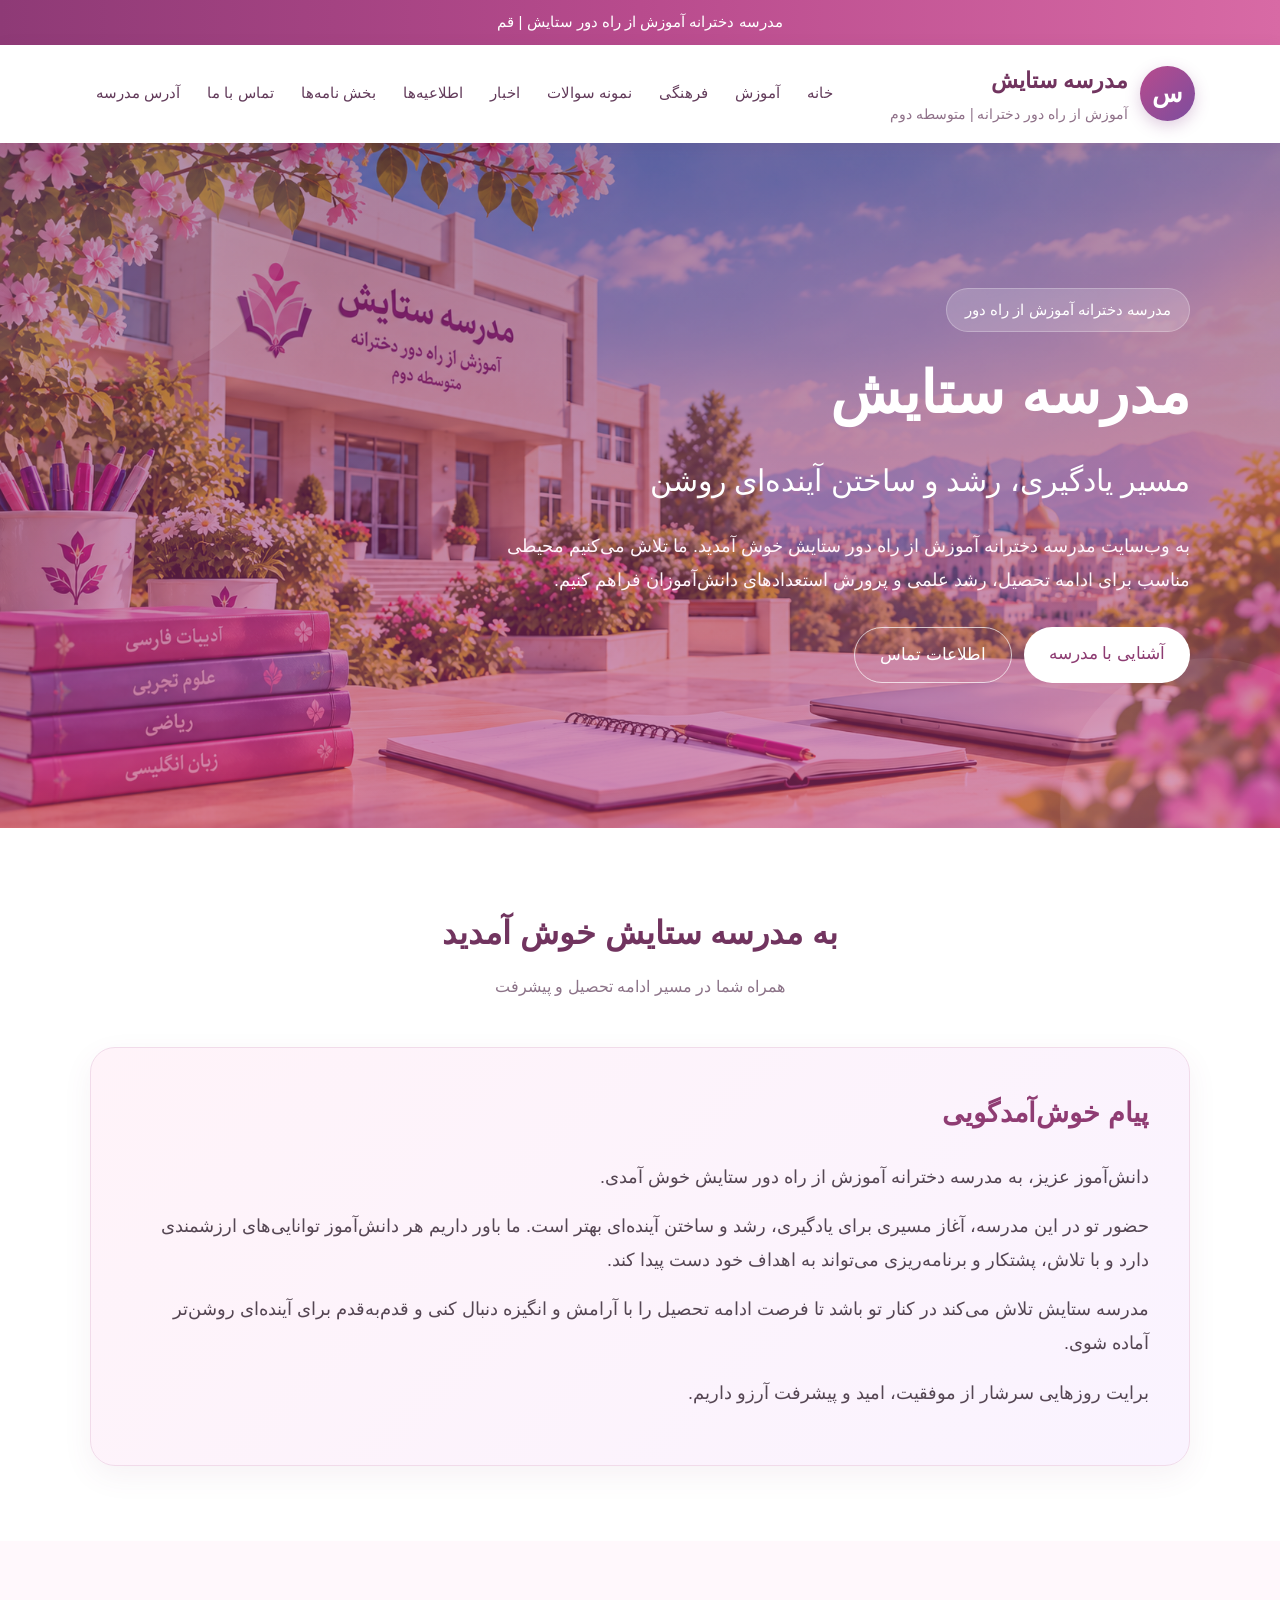
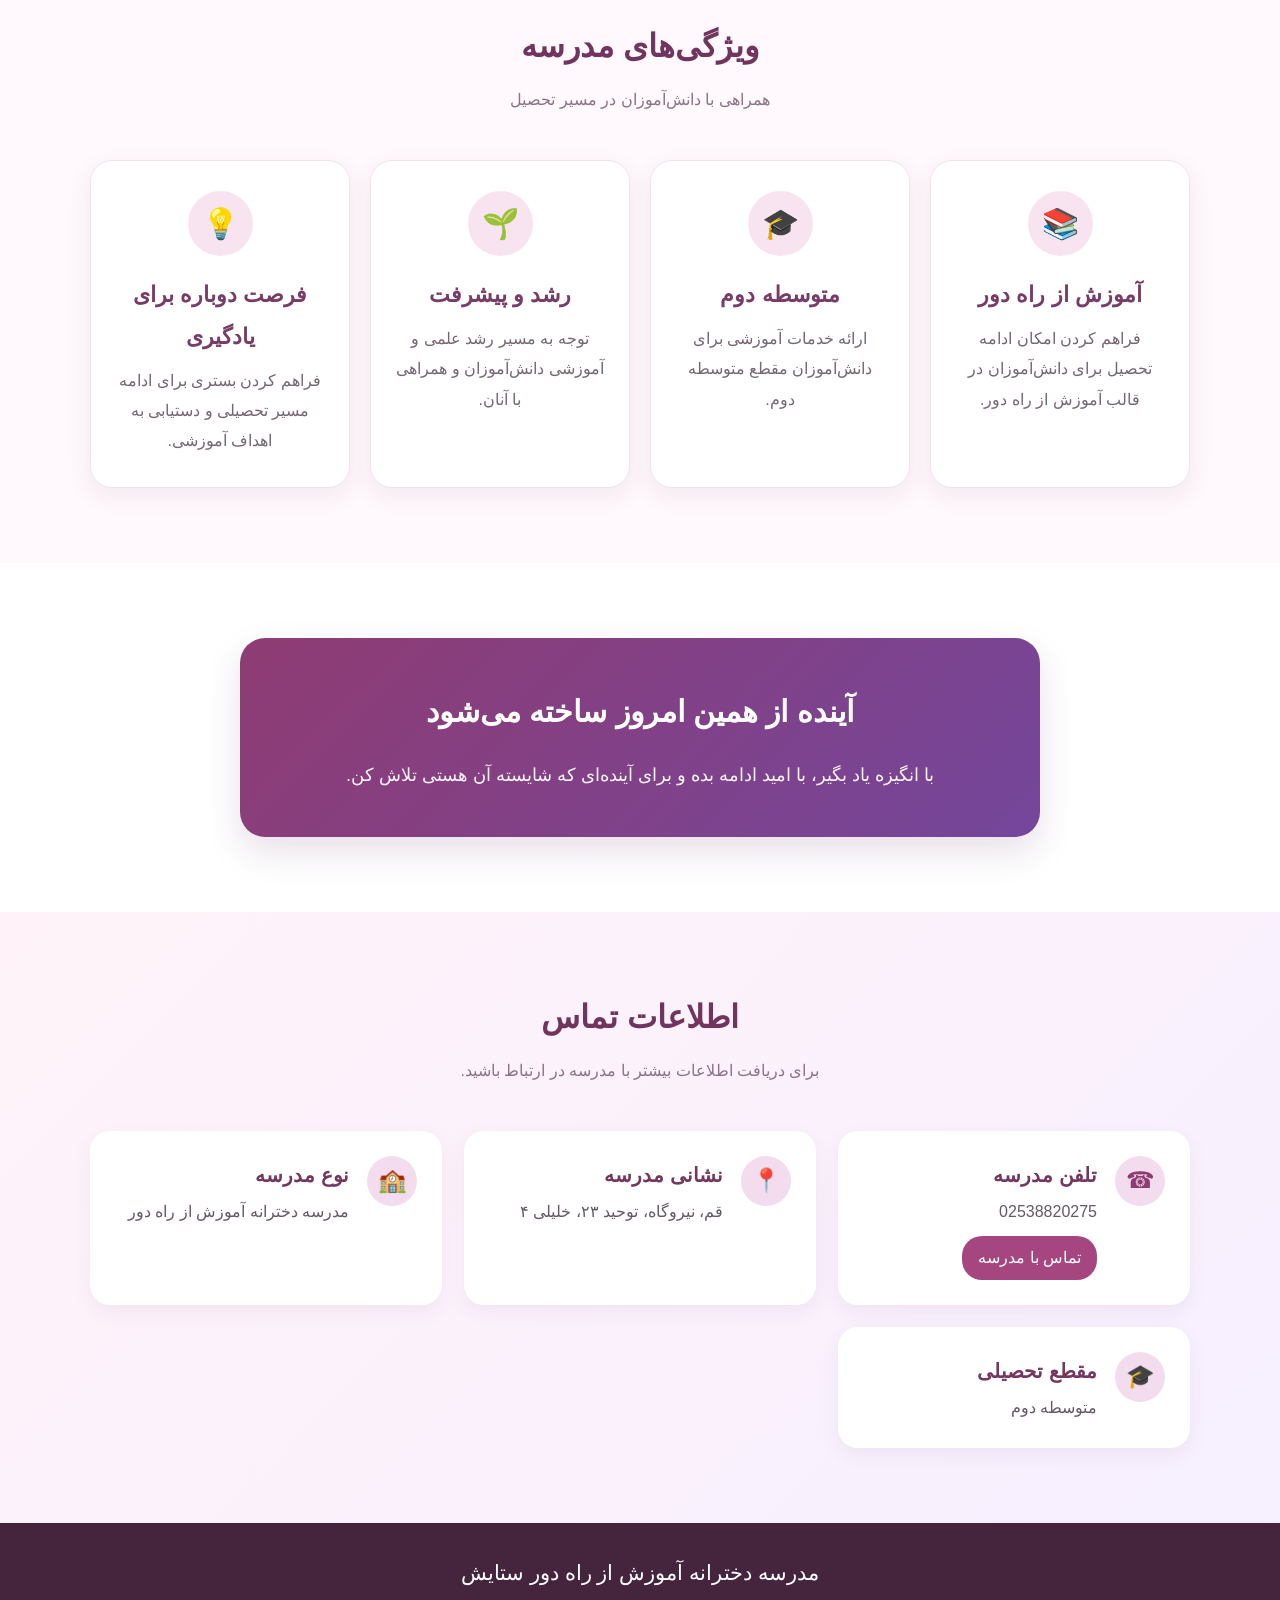
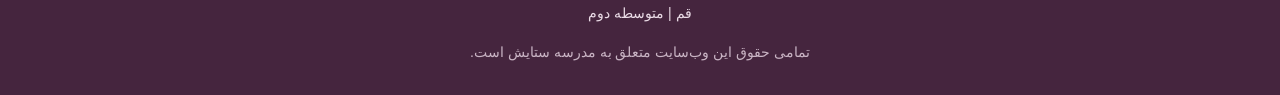
<file: index (1) (7).html>
<!DOCTYPE html>
<html lang="fa" dir="rtl">
<head>
    <meta charset="UTF-8">
    <meta name="viewport" content="width=device-width, initial-scale=1.0">

    <meta name="description" content="مدرسه دخترانه آموزش از راه دور ستایش در شهر قم - ویژه دانش‌آموزان مقطع متوسطه دوم">
    <meta name="keywords" content="مدرسه ستایش، مدرسه دخترانه، آموزش از راه دور، قم، متوسطه دوم">
    <meta name="author" content="مدرسه دخترانه آموزش از راه دور ستایش">

    <title>مدرسه دخترانه آموزش از راه دور ستایش | قم</title>

<link rel="stylesheet" href="style.css">
</head>


<body>


    <!-- نوار بالایی -->

    <div class="top-bar">
        مدرسه دخترانه آموزش از راه دور ستایش | قم
    </div>


    <!-- هدر -->

    <header>

        <div class="header-container">

            <div class="school-logo">

                <div class="logo-symbol">
                    س
                </div>

                <div>
                    <div class="school-name">
                        مدرسه ستایش
                    </div>

                    <div class="school-subtitle">
                        آموزش از راه دور دخترانه | متوسطه دوم
                    </div>
                </div>

            </div>


<nav>
    <a href="index.html">خانه</a>
    <a href="amozesh.html">آموزش</a>
    <a href="farhanghi.html">فرهنگی</a>
    <a href="exams.html">نمونه سوالات</a>
    <a href="news.html">اخبار</a>
    <a href="announcements.html">اطلاعیه‌ها</a>
    <a href="letters.html">بخش نامه‌ها</a>
    <a href="contact.html">تماس با ما</a>
    <a href="location.html">آدرس مدرسه</a>
</nav>

        </div>

    </header>


    <!-- بخش اصلی -->

    <main id="home">

        <section class="hero">

            <div class="hero-container">

                <span class="hero-badge">
                    مدرسه دخترانه آموزش از راه دور
                </span>

                <h1>
                    مدرسه ستایش
                </h1>

                <h2>
                    مسیر یادگیری، رشد و ساختن آینده‌ای روشن
                </h2>

                <p>
                    به وب‌سایت مدرسه دخترانه آموزش از راه دور ستایش
                    خوش آمدید. ما تلاش می‌کنیم محیطی مناسب برای
                    ادامه تحصیل، رشد علمی و پرورش استعدادهای
                    دانش‌آموزان فراهم کنیم.
                </p>


                <div class="hero-buttons">

                    <a href="#about" class="btn btn-primary">
                        آشنایی با مدرسه
                    </a>

                    <a href="#contact" class="btn btn-outline">
                        اطلاعات تماس
                    </a>

                </div>

            </div>

        </section>



        <!-- معرفی -->

        <section class="welcome" id="about">

            <div class="container">

                <div class="section-title">

                    <h2>
                        به مدرسه ستایش خوش آمدید
                    </h2>

                    <p>
                        همراه شما در مسیر ادامه تحصیل و پیشرفت
                    </p>

                </div>


                <div class="welcome-box">

                    <h3>
                        پیام خوش‌آمدگویی
                    </h3>

                    <p>
                        دانش‌آموز عزیز، به مدرسه دخترانه آموزش از راه دور
                        ستایش خوش آمدی.
                    </p>

                    <p>
                        حضور تو در این مدرسه، آغاز مسیری برای یادگیری،
                        رشد و ساختن آینده‌ای بهتر است. ما باور داریم
                        هر دانش‌آموز توانایی‌های ارزشمندی دارد و با
                        تلاش، پشتکار و برنامه‌ریزی می‌تواند به اهداف
                        خود دست پیدا کند.
                    </p>

                    <p>
                        مدرسه ستایش تلاش می‌کند در کنار تو باشد تا
                        فرصت ادامه تحصیل را با آرامش و انگیزه دنبال
                        کنی و قدم‌به‌قدم برای آینده‌ای روشن‌تر آماده
                        شوی.
                    </p>

                    <p>
                        برایت روزهایی سرشار از موفقیت، امید و پیشرفت
                        آرزو داریم.
                    </p>

                </div>

            </div>

        </section>



        <!-- امکانات -->

        <section id="services">

            <div class="container">

                <div class="section-title">

                    <h2>
                        ویژگی‌های مدرسه
                    </h2>

                    <p>
                        همراهی با دانش‌آموزان در مسیر تحصیل
                    </p>

                </div>


                <div class="cards">


                    <div class="card">

                        <div class="card-icon">
                            📚
                        </div>

                        <h3>
                            آموزش از راه دور
                        </h3>

                        <p>
                            فراهم کردن امکان ادامه تحصیل
                            برای دانش‌آموزان در قالب آموزش از راه دور.
                        </p>

                    </div>



                    <div class="card">

                        <div class="card-icon">
                            🎓
                        </div>

                        <h3>
                            متوسطه دوم
                        </h3>

                        <p>
                            ارائه خدمات آموزشی برای دانش‌آموزان
                            مقطع متوسطه دوم.
                        </p>

                    </div>



                    <div class="card">

                        <div class="card-icon">
                            🌱
                        </div>

                        <h3>
                            رشد و پیشرفت
                        </h3>

                        <p>
                            توجه به مسیر رشد علمی و آموزشی
                            دانش‌آموزان و همراهی با آنان.
                        </p>

                    </div>



                    <div class="card">

                        <div class="card-icon">
                            💡
                        </div>

                        <h3>
                            فرصت دوباره برای یادگیری
                        </h3>

                        <p>
                            فراهم کردن بستری برای ادامه مسیر
                            تحصیلی و دستیابی به اهداف آموزشی.
                        </p>

                    </div>


                </div>

            </div>

        </section>



        <!-- پیام -->

        <section class="message">

            <div class="container">

                <div class="message-box">

                    <h2>
                        آینده از همین امروز ساخته می‌شود
                    </h2>

                    <p>
                        با انگیزه یاد بگیر، با امید ادامه بده
                        و برای آینده‌ای که شایسته آن هستی تلاش کن.
                    </p>

                </div>

            </div>

        </section>



        <!-- تماس -->

        <section class="contact" id="contact">

            <div class="container">

                <div class="section-title">

                    <h2>
                        اطلاعات تماس
                    </h2>

                    <p>
                        برای دریافت اطلاعات بیشتر با مدرسه در ارتباط باشید.
                    </p>

                </div>


                <div class="contact-grid">


                    <div class="contact-item">

                        <div class="contact-icon">
                            ☎
                        </div>

                        <div>

                            <h3>
                                تلفن مدرسه
                            </h3>

                            <p>
                                02538820275
                            </p>

                            <a
                                href="tel:02538820275"
                                class="phone-button"
                            >
                                تماس با مدرسه
                            </a>

                        </div>

                    </div>



                    <div class="contact-item">

                        <div class="contact-icon">
                            📍
                        </div>

                        <div>

                            <h3>
                                نشانی مدرسه
                            </h3>

                            <p>
                                قم، نیروگاه، توحید ۲۳،
                                خلیلی ۴
                            </p>

                        </div>

                    </div>



                    <div class="contact-item">

                        <div class="contact-icon">
                            🏫
                        </div>

                        <div>

                            <h3>
                                نوع مدرسه
                            </h3>

                            <p>
                                مدرسه دخترانه آموزش از راه دور
                            </p>

                        </div>

                    </div>



                    <div class="contact-item">

                        <div class="contact-icon">
                            🎓
                        </div>

                        <div>

                            <h3>
                                مقطع تحصیلی
                            </h3>

                            <p>
                                متوسطه دوم
                            </p>

                        </div>

                    </div>


                </div>

            </div>

        </section>


    </main>



    <!-- فوتر -->

    <footer>

        <div class="school-footer-name">
            مدرسه دخترانه آموزش از راه دور ستایش
        </div>

        <p>
            قم | متوسطه دوم
        </p>

        <p class="copyright">
            تمامی حقوق این وب‌سایت متعلق به مدرسه ستایش است.
        </p>

    </footer>


</body>
</html>
</file>
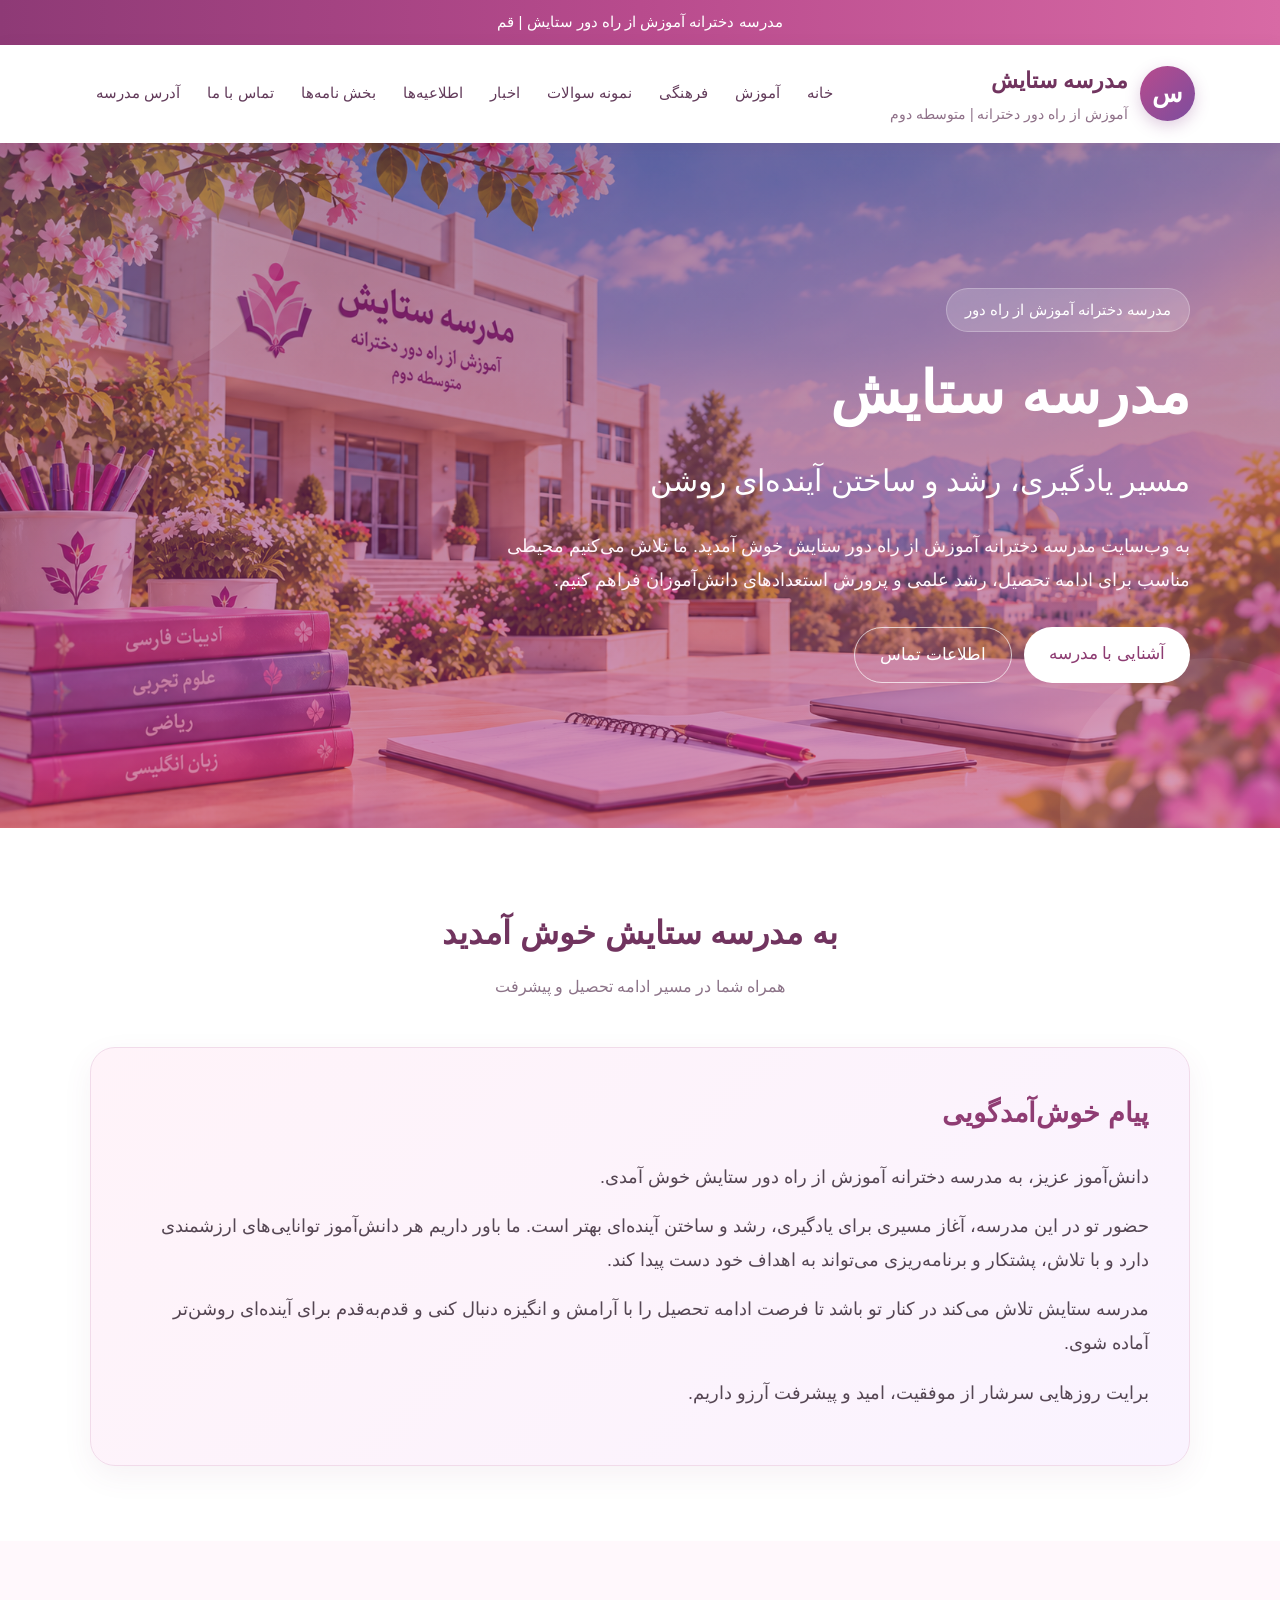
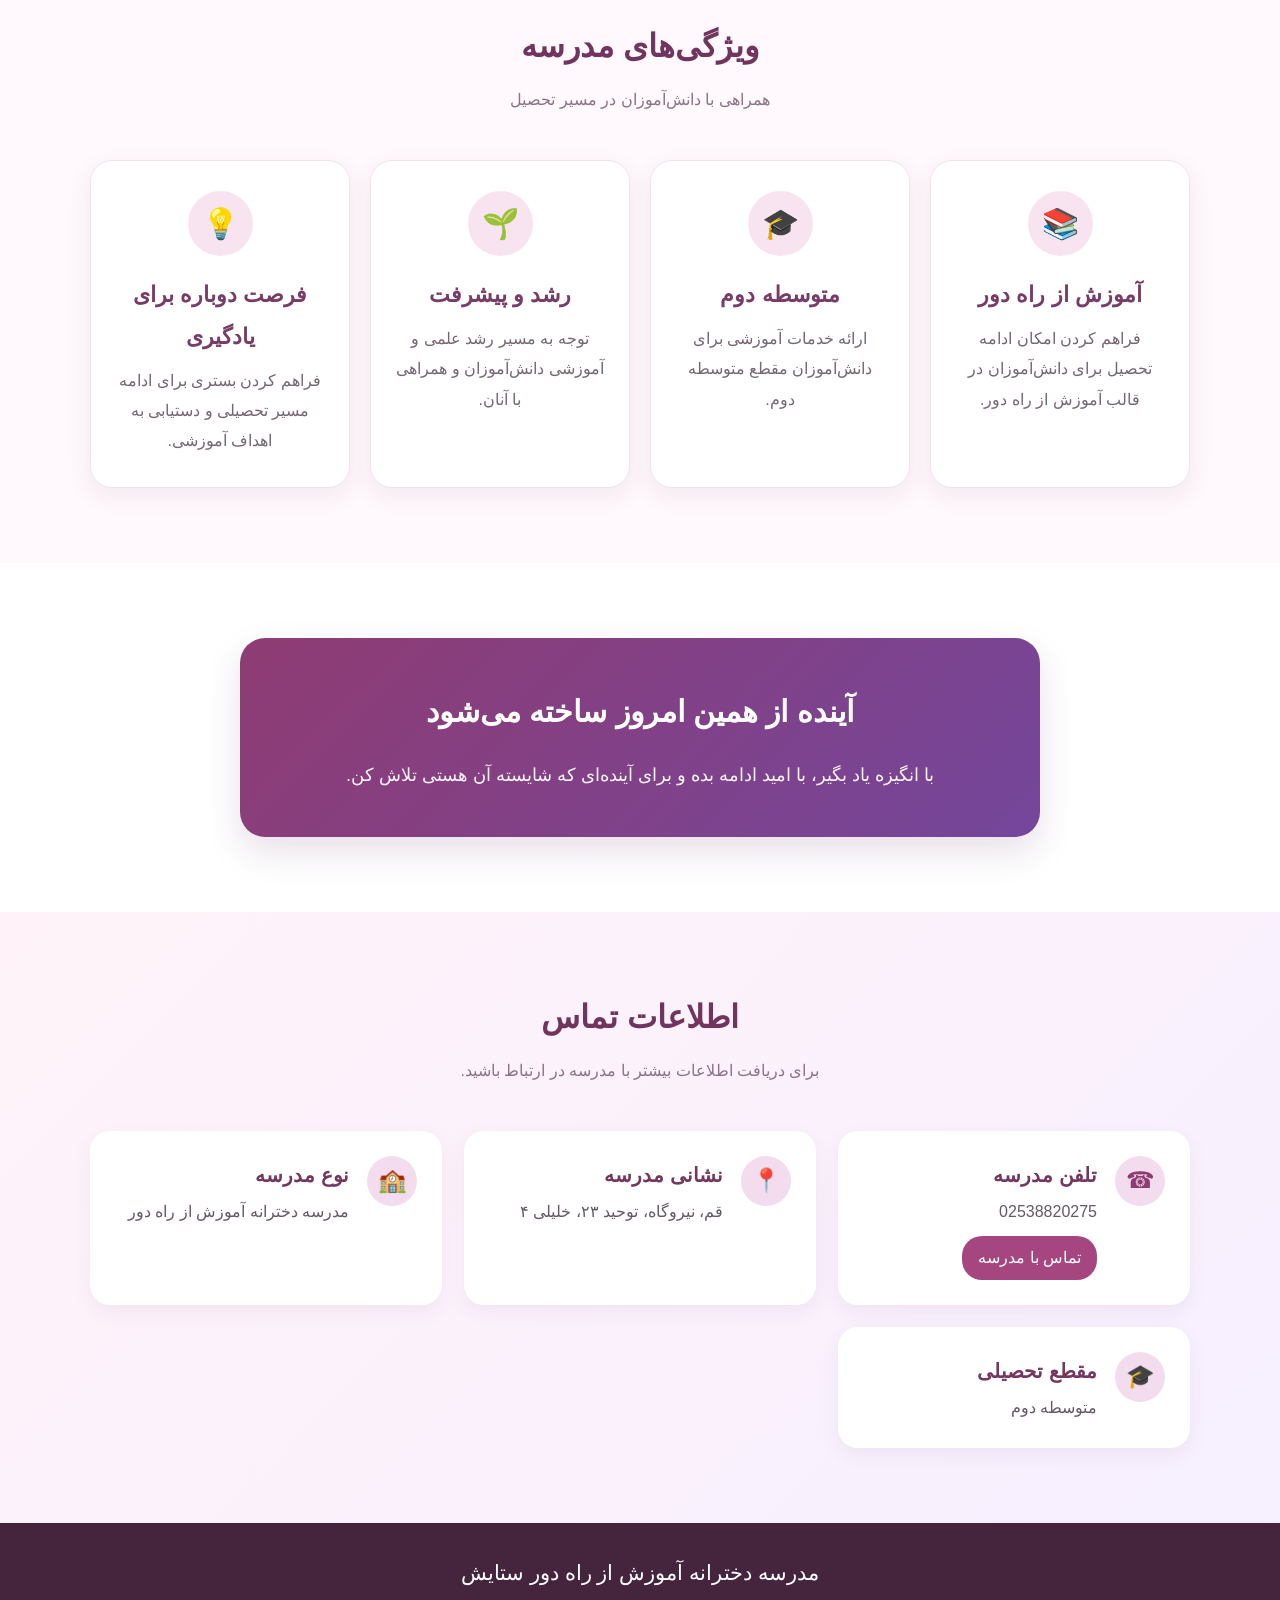
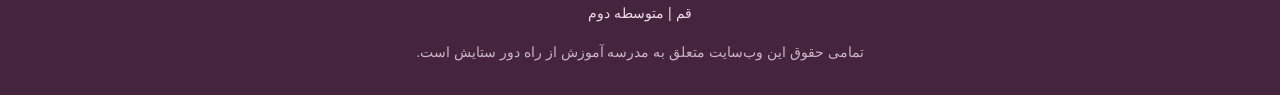
<file: index (1).html>
<!DOCTYPE html>
<html lang="fa" dir="rtl">
<head>
    <meta charset="UTF-8">
    <meta name="viewport" content="width=device-width, initial-scale=1.0">

    <meta name="description" content="مدرسه دخترانه آموزش از راه دور ستایش در شهر قم - ویژه دانش‌آموزان مقطع متوسطه دوم">
    <meta name="keywords" content="مدرسه ستایش، مدرسه دخترانه، آموزش از راه دور، قم، متوسطه دوم">
    <meta name="author" content="مدرسه دخترانه آموزش از راه دور ستایش">

    <title>مدرسه دخترانه آموزش از راه دور ستایش | قم</title>

<link rel="stylesheet" href="style.css">
</head>


<body>


    <!-- نوار بالایی -->

    <div class="top-bar">
        مدرسه دخترانه آموزش از راه دور ستایش | قم
    </div>


    <!-- هدر -->

    <header>

        <div class="header-container">

            <div class="school-logo">

                <div class="logo-symbol">
                    س
                </div>

                <div>
                    <div class="school-name">
                        مدرسه ستایش
                    </div>

                    <div class="school-subtitle">
                        آموزش از راه دور دخترانه | متوسطه دوم
                    </div>
                </div>

            </div>


<nav>
    <a href="index.html">خانه</a>
    <a href="amozesh.html">آموزش</a>
    <a href="farhanghi.html">فرهنگی</a>
    <a href="exams.html">نمونه سوالات</a>
    <a href="news.html">اخبار</a>
    <a href="announcements.html">اطلاعیه‌ها</a>
    <a href="letters.html">بخش نامه‌ها</a>
    <a href="contact.html">تماس با ما</a>
    <a href="location.html">آدرس مدرسه</a>
</nav>

        </div>

    </header>


    <!-- بخش اصلی -->

    <main id="home">

        <section class="hero">

            <div class="hero-container">

                <span class="hero-badge">
                    مدرسه دخترانه آموزش از راه دور
                </span>

                <h1>
                    مدرسه ستایش
                </h1>

                <h2>
                    مسیر یادگیری، رشد و ساختن آینده‌ای روشن
                </h2>

                <p>
                    به وب‌سایت مدرسه دخترانه آموزش از راه دور ستایش
                    خوش آمدید. ما تلاش می‌کنیم محیطی مناسب برای
                    ادامه تحصیل، رشد علمی و پرورش استعدادهای
                    دانش‌آموزان فراهم کنیم.
                </p>


                <div class="hero-buttons">

                    <a href="#about" class="btn btn-primary">
                        آشنایی با مدرسه
                    </a>

                    <a href="#contact" class="btn btn-outline">
                        اطلاعات تماس
                    </a>

                </div>

            </div>

        </section>



        <!-- معرفی -->

        <section class="welcome" id="about">

            <div class="container">

                <div class="section-title">

                    <h2>
                        به مدرسه ستایش خوش آمدید
                    </h2>

                    <p>
                        همراه شما در مسیر ادامه تحصیل و پیشرفت
                    </p>

                </div>


                <div class="welcome-box">

                    <h3>
                        پیام خوش‌آمدگویی
                    </h3>

                    <p>
                        دانش‌آموز عزیز، به مدرسه دخترانه آموزش از راه دور
                        ستایش خوش آمدی.
                    </p>

                    <p>
                        حضور تو در این مدرسه، آغاز مسیری برای یادگیری،
                        رشد و ساختن آینده‌ای بهتر است. ما باور داریم
                        هر دانش‌آموز توانایی‌های ارزشمندی دارد و با
                        تلاش، پشتکار و برنامه‌ریزی می‌تواند به اهداف
                        خود دست پیدا کند.
                    </p>

                    <p>
                        مدرسه ستایش تلاش می‌کند در کنار تو باشد تا
                        فرصت ادامه تحصیل را با آرامش و انگیزه دنبال
                        کنی و قدم‌به‌قدم برای آینده‌ای روشن‌تر آماده
                        شوی.
                    </p>

                    <p>
                        برایت روزهایی سرشار از موفقیت، امید و پیشرفت
                        آرزو داریم.
                    </p>

                </div>

            </div>

        </section>



        <!-- امکانات -->

        <section id="services">

            <div class="container">

                <div class="section-title">

                    <h2>
                        ویژگی‌های مدرسه
                    </h2>

                    <p>
                        همراهی با دانش‌آموزان در مسیر تحصیل
                    </p>

                </div>


                <div class="cards">


                    <div class="card">

                        <div class="card-icon">
                            📚
                        </div>

                        <h3>
                            آموزش از راه دور
                        </h3>

                        <p>
                            فراهم کردن امکان ادامه تحصیل
                            برای دانش‌آموزان در قالب آموزش از راه دور.
                        </p>

                    </div>



                    <div class="card">

                        <div class="card-icon">
                            🎓
                        </div>

                        <h3>
                            متوسطه دوم
                        </h3>

                        <p>
                            ارائه خدمات آموزشی برای دانش‌آموزان
                            مقطع متوسطه دوم.
                        </p>

                    </div>



                    <div class="card">

                        <div class="card-icon">
                            🌱
                        </div>

                        <h3>
                            رشد و پیشرفت
                        </h3>

                        <p>
                            توجه به مسیر رشد علمی و آموزشی
                            دانش‌آموزان و همراهی با آنان.
                        </p>

                    </div>



                    <div class="card">

                        <div class="card-icon">
                            💡
                        </div>

                        <h3>
                            فرصت دوباره برای یادگیری
                        </h3>

                        <p>
                            فراهم کردن بستری برای ادامه مسیر
                            تحصیلی و دستیابی به اهداف آموزشی.
                        </p>

                    </div>


                </div>

            </div>

        </section>



        <!-- پیام -->

        <section class="message">

            <div class="container">

                <div class="message-box">

                    <h2>
                        آینده از همین امروز ساخته می‌شود
                    </h2>

                    <p>
                        با انگیزه یاد بگیر، با امید ادامه بده
                        و برای آینده‌ای که شایسته آن هستی تلاش کن.
                    </p>

                </div>

            </div>

        </section>



        <!-- تماس -->

        <section class="contact" id="contact">

            <div class="container">

                <div class="section-title">

                    <h2>
                        اطلاعات تماس
                    </h2>

                    <p>
                        برای دریافت اطلاعات بیشتر با مدرسه در ارتباط باشید.
                    </p>

                </div>


                <div class="contact-grid">


                    <div class="contact-item">

                        <div class="contact-icon">
                            ☎
                        </div>

                        <div>

                            <h3>
                                تلفن مدرسه
                            </h3>

                            <p>
                                02538820275
                            </p>

                            <a
                                href="tel:02538820275"
                                class="phone-button"
                            >
                                تماس با مدرسه
                            </a>

                        </div>

                    </div>



                    <div class="contact-item">

                        <div class="contact-icon">
                            📍
                        </div>

                        <div>

                            <h3>
                                نشانی مدرسه
                            </h3>

                            <p>
                                قم، نیروگاه، توحید ۲۳،
                                خلیلی ۴
                            </p>

                        </div>

                    </div>



                    <div class="contact-item">

                        <div class="contact-icon">
                            🏫
                        </div>

                        <div>

                            <h3>
                                نوع مدرسه
                            </h3>

                            <p>
                                مدرسه دخترانه آموزش از راه دور
                            </p>

                        </div>

                    </div>



                    <div class="contact-item">

                        <div class="contact-icon">
                            🎓
                        </div>

                        <div>

                            <h3>
                                مقطع تحصیلی
                            </h3>

                            <p>
                                متوسطه دوم
                            </p>

                        </div>

                    </div>


                </div>

            </div>

        </section>


    </main>



    <!-- فوتر -->

    <footer>

        <div class="school-footer-name">
            مدرسه دخترانه آموزش از راه دور ستایش
        </div>

        <p>
            قم | متوسطه دوم
        </p>

        <p class="copyright">
            تمامی حقوق این وب‌سایت متعلق به مدرسه آموزش از راه دور ستایش است.
        </p>

    </footer>


</body>
</html>
</file>
<file: style.css>
/* =========================
           تنظیمات اصلی
        ========================== */

        * {
            margin: 0;
            padding: 0;
            box-sizing: border-box;
        }

        html {
            scroll-behavior: smooth;
        }

        body {
            direction: rtl;
            font-family:
                "B Nazanin",
                "Nazanin",
                "Lotus",
                "B Lotus",
                Tahoma,
                Arial,
                sans-serif;

            background: #fff8fc;
            color: #3d3040;
            line-height: 1.9;
        }

        a {
            text-decoration: none;
            color: inherit;
        }


        /* =========================
           نوار بالای سایت
        ========================== */

        .top-bar {
            background: linear-gradient(
                90deg,
                #8e3a76,
                #b84b8d,
                #d86aa5
            );

            color: white;
            text-align: center;
            padding: 8px 15px;
            font-size: 15px;
        }


        /* =========================
           هدر
        ========================== */

        header {
            background: rgba(255,255,255,0.97);
            box-shadow: 0 3px 15px rgba(120, 50, 100, 0.10);
            position: sticky;
            top: 0;
            z-index: 1000;
        }

        .header-container {
            max-width: 1150px;
            margin: auto;
            padding: 15px 20px;

            display: flex;
            align-items: center;
            justify-content: space-between;
            gap: 20px;
        }


        /* لوگوی متنی */

        .school-logo {
            display: flex;
            align-items: center;
            gap: 12px;
        }

        .logo-symbol {
            width: 55px;
            height: 55px;

            border-radius: 50%;

            background: linear-gradient(
                135deg,
                #b84b8d,
                #7c4d9e
            );

            color: white;

            display: flex;
            align-items: center;
            justify-content: center;

            font-size: 25px;
            font-weight: bold;

            box-shadow: 0 5px 15px rgba(130, 60, 130, 0.25);
        }

        .school-name {
            color: #71345f;
            font-size: 22px;
            font-weight: bold;
        }

        .school-subtitle {
            color: #8f7189;
            font-size: 14px;
        }


        /* =========================
           منو
        ========================== */

        nav {
            display: flex;
            gap: 8px;
            align-items: center;
        }

        nav a {
            padding: 8px 13px;
            color: #633c5b;
            font-size: 16px;
            border-radius: 20px;
            transition: 0.3s;
        }

        nav a:hover {
            background: #f8e2ef;
            color: #9c3e77;
        }


        /* =========================
           بخش اصلی
        ========================== */

.hero {
    min-height: 560px;

    background:
        linear-gradient(
            rgba(100, 35, 90, 0.55),
            rgba(180, 55, 125, 0.55)
        ),
        url("school.png") center center / cover no-repeat;

    position: relative;
    overflow: hidden;

    display: flex;
    align-items: center;
}

        .hero::before {
            content: "";
            position: absolute;

            width: 400px;
            height: 400px;

            border-radius: 50%;

            background: rgba(255,255,255,0.08);

            top: -160px;
            left: -100px;
        }

        .hero::after {
            content: "";
            position: absolute;

            width: 300px;
            height: 300px;

            border-radius: 50%;

            background: rgba(255,255,255,0.07);

            bottom: -130px;
            right: -80px;
        }

        .hero-container {
            max-width: 1150px;
            width: 100%;

            margin: auto;
            padding: 70px 25px;

            position: relative;
            z-index: 2;

            color: white;
        }

        .hero-badge {
            display: inline-block;

            background: rgba(255,255,255,0.18);

            padding: 7px 18px;

            border-radius: 30px;

            margin-bottom: 20px;

            font-size: 15px;

            border: 1px solid rgba(255,255,255,0.25);
        }

        .hero h1 {
            font-size: clamp(32px, 5vw, 58px);
            line-height: 1.4;
            margin-bottom: 18px;
        }

        .hero h2 {
            font-size: clamp(20px, 3vw, 30px);
            font-weight: normal;
            margin-bottom: 20px;
        }

        .hero p {
            max-width: 720px;
            font-size: 18px;
            color: #fff5fb;
            margin-bottom: 30px;
        }

        .hero-buttons {
            display: flex;
            gap: 12px;
            flex-wrap: wrap;
        }

        .btn {
            display: inline-block;

            padding: 11px 25px;

            border-radius: 30px;

            font-size: 17px;

            transition: 0.3s;

            cursor: pointer;
        }

        .btn-primary {
            background: white;
            color: #8d3c72;
        }

        .btn-primary:hover {
            transform: translateY(-3px);
            box-shadow: 0 8px 20px rgba(0,0,0,0.15);
        }

        .btn-outline {
            border: 1px solid rgba(255,255,255,0.7);
            color: white;
        }

        .btn-outline:hover {
            background: rgba(255,255,255,0.12);
        }


        /* =========================
           بخش‌های عمومی
        ========================== */

        section {
            padding: 75px 20px;
        }

        .container {
            max-width: 1100px;
            margin: auto;
        }

        .section-title {
            text-align: center;
            margin-bottom: 45px;
        }

        .section-title h2 {
            color: #71345f;
            font-size: 32px;
            margin-bottom: 8px;
        }

        .section-title p {
            color: #8c7388;
            font-size: 16px;
        }


        /* =========================
           معرفی
        ========================== */

        .welcome {
            background: white;
        }

        .welcome-box {
            background: linear-gradient(
                135deg,
                #fff3f9,
                #faf3ff
            );

            border-radius: 25px;

            padding: 40px;

            border: 1px solid #f1dbea;

            box-shadow: 0 10px 30px rgba(130, 70, 120, 0.07);
        }

        .welcome-box h3 {
            color: #8f3c73;
            font-size: 27px;
            margin-bottom: 20px;
        }

        .welcome-box p {
            font-size: 18px;
            color: #554653;
            margin-bottom: 15px;
        }


        /* =========================
           کارت‌ها
        ========================== */

        .cards {
            display: grid;
            grid-template-columns:
                repeat(auto-fit, minmax(230px, 1fr));

            gap: 20px;
        }

        .card {
            background: white;

            padding: 30px 25px;

            border-radius: 22px;

            text-align: center;

            box-shadow:
                0 8px 25px rgba(100, 50, 100, 0.08);

            border: 1px solid #f3e2ef;

            transition: 0.3s;
        }

        .card:hover {
            transform: translateY(-7px);
            box-shadow:
                0 15px 35px rgba(100, 50, 100, 0.12);
        }

        .card-icon {
            width: 65px;
            height: 65px;

            margin: 0 auto 18px;

            border-radius: 50%;

            background: #f8e4f1;

            display: flex;
            align-items: center;
            justify-content: center;

            font-size: 30px;
        }

        .card h3 {
            color: #773d68;
            margin-bottom: 8px;
            font-size: 22px;
        }

        .card p {
            color: #756674;
            font-size: 16px;
        }


        /* =========================
           اطلاعات تماس
        ========================== */

        .contact {
            background:
                linear-gradient(
                    135deg,
                    #fff3f9,
                    #f7f0ff
                );
        }

        .contact-grid {
            display: grid;

            grid-template-columns:
                repeat(auto-fit, minmax(280px, 1fr));

            gap: 22px;
        }

        .contact-item {
            background: white;

            border-radius: 20px;

            padding: 25px;

            display: flex;
            align-items: flex-start;

            gap: 18px;

            box-shadow: 0 7px 20px rgba(100,50,100,0.07);
        }

        .contact-icon {
            min-width: 50px;
            height: 50px;

            background: #f3dced;

            color: #8e3b72;

            border-radius: 50%;

            display: flex;
            align-items: center;
            justify-content: center;

            font-size: 23px;
        }

        .contact-item h3 {
            color: #74385f;
            font-size: 20px;
            margin-bottom: 3px;
        }

        .contact-item p {
            color: #665865;
            font-size: 16px;
        }


        /* =========================
           دکمه تماس
        ========================== */

        .phone-button {
            display: inline-block;

            margin-top: 8px;

            padding: 7px 16px;

            background: #a64680;

            color: white;

            border-radius: 20px;

            transition: 0.3s;
        }

        .phone-button:hover {
            background: #813660;
        }


        /* =========================
           پیام پایانی
        ========================== */

        .message {
            text-align: center;
            background: white;
        }

        .message-box {
            max-width: 800px;
            margin: auto;

            padding: 45px 30px;

            border-radius: 25px;

            background:
                linear-gradient(
                    135deg,
                    #8f3c73,
                    #74469b
                );

            color: white;

            box-shadow: 0 15px 35px rgba(100,50,100,0.15);
        }

        .message-box h2 {
            font-size: 30px;
            margin-bottom: 18px;
        }

        .message-box p {
            font-size: 18px;
            color: #fff6fc;
        }


        /* =========================
           فوتر
        ========================== */

        footer {
            background: #45253e;

            color: #eadbe6;

            padding: 30px 20px;

            text-align: center;
        }

        footer .school-footer-name {
            color: white;
            font-size: 21px;
            margin-bottom: 7px;
        }

        footer p {
            font-size: 14px;
        }

        .copyright {
            margin-top: 12px;
            color: #c9b4c4;
        }


        /* =========================
           موبایل
        ========================== */

        @media (max-width: 750px) {

            .header-container {
                flex-direction: column;
                text-align: center;
            }

            nav {
                flex-wrap: wrap;
                justify-content: center;
            }

            nav a {
                font-size: 14px;
                padding: 6px 10px;
            }

            .school-logo {
                justify-content: center;
            }

            .school-name {
                font-size: 19px;
            }

            .hero {
                min-height: 500px;
                text-align: center;
            }

            .hero-container {
                padding: 60px 20px;
            }

            .hero p {
                font-size: 16px;
            }

            .hero-buttons {
                justify-content: center;
            }

            section {
                padding: 55px 15px;
            }

            .welcome-box {
                padding: 28px 20px;
            }

            .welcome-box h3 {
                font-size: 24px;
            }

            .welcome-box p {
                font-size: 17px;
            }

            .section-title h2 {
                font-size: 27px;
            }
        }

/* =========================
   نوار منو (نسخه به‌روز شده)
========================== */

nav {
    display: flex;
    gap: 5px;
    align-items: center;
    flex-wrap: wrap;
    justify-content: center;
}

nav a {
    padding: 7px 11px;
    color: #633c5b;
    font-size: 15px;
    border-radius: 20px;
    transition: 0.3s;
    white-space: nowrap;
}

nav a:hover {
    background: #f8e2ef;
    color: #9c3e77;
}

/* برای صفحه‌های کوچک */
@media (max-width: 950px) {
    nav a {
        font-size: 14px;
        padding: 6px 9px;
    }
}

@media (max-width: 750px) {
    nav {
        gap: 3px; 
    }
    
    nav a {
        font-size: 13px;
        padding: 5px 8px;
    }
}
</file>
